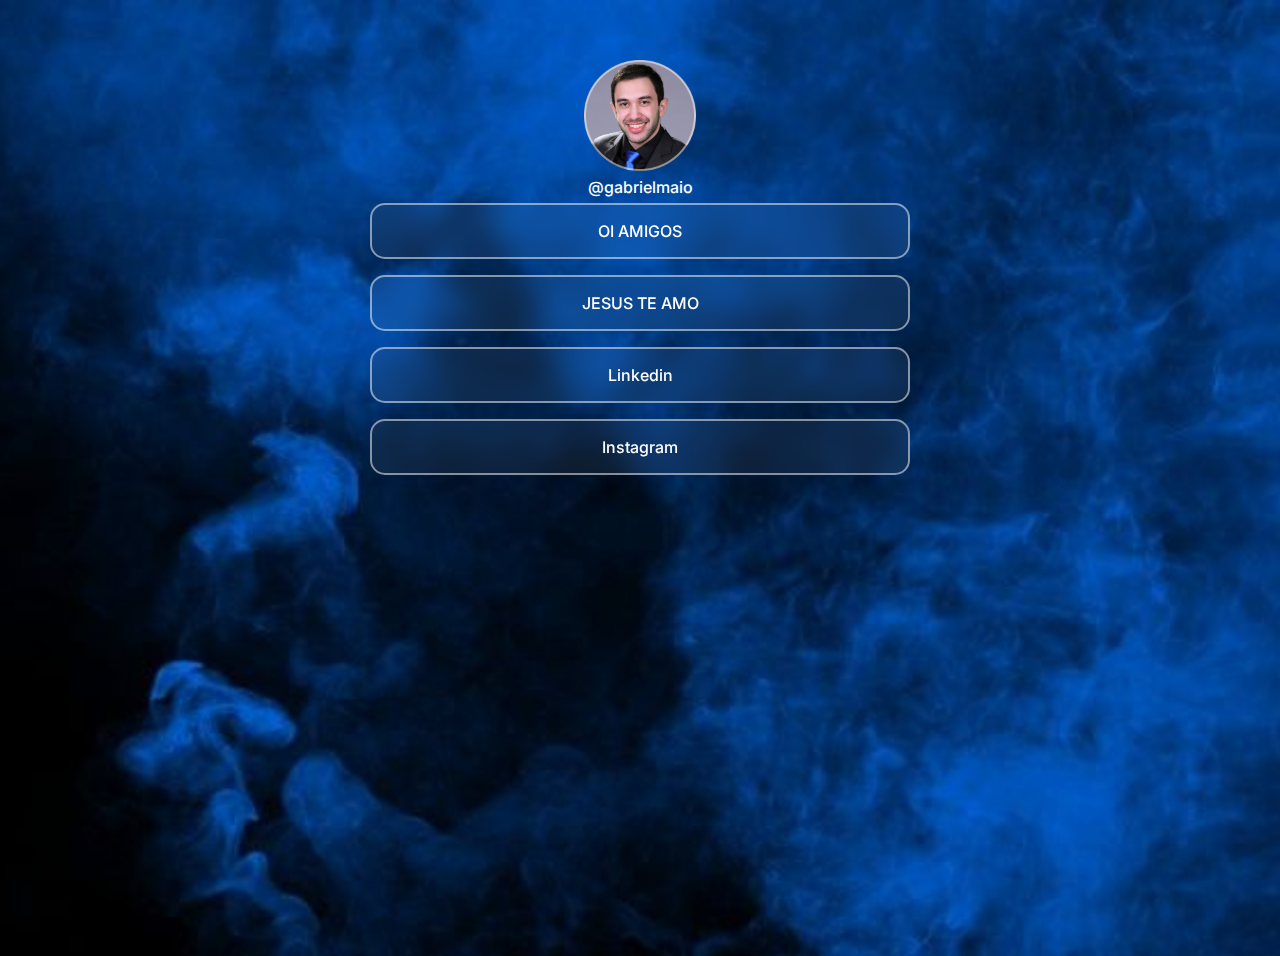
<file: index2.html>
<!DOCTYPE html>
<html lang="pt-br">
  <head>
    <link rel="preconnect" href="https://fonts.googleapis.com" />
    <link rel="preconnect" href="https://fonts.gstatic.com" crossorigin />
    <link
      href="https://fonts.googleapis.com/css2?family=Inter:wght@400;500&display=swap"
      rel="stylesheet"
    />

    <meta charset="UTF-8" />
    <meta name="viewport" content="width=device-width, initial-scale=1.0" />
    <title>DevLinks</title>
    <link rel="stylesheet" href="style.css" />
  </head>
  <body>
    <div id="container">
      <div id="profile">
        <img
          src="./assets/assets/avatargabs.png"
          alt="Foto de Gabriel, usado terno em fundo preto."
        />
        <p>@gabrielmaio</p>
      </div>
      <ul>
        <li>
          <a href="#">OI AMIGOS</a>
        </li>

        <li>
          <a href="#">JESUS TE AMO</a>
        </li>

        <li>
          <a href="https://linkedin.com/in/gabrielmaio/" target="_blank"
            >Linkedin</a
          >
        </li>

        <li>
          <a href="https://instagram.com/gabrielmaio" target="_blank"
            >Instagram</a
          >
        </li>
      </ul>
    </div>
  </body>
</html>
</file>
<file: style.css>
* {
  margin: 0;
  padding: 0;
  box-sizing: border-box;
}

:root {
  --text-color: white;
  --bg-url: url(./assets/assets/modoescuro2.jpg);
  --stroke-color: rgba(255, 255, 255, 0.5);
  --surface-color: rgba(255, 255, 255, 0.05);
  --surface-color-hover: rgba(0, 0, 0, 0.02);
  --highlight-color: rgba(255, 255, 255, 0.2);
  --switch-bg-url: url(./assets/assets/moon-stars.svg);

}
.light {
  --text-color: rgb(1, 9, 80);
  --bg-url: url(./assets/assets/claro.jpeg);
  --stroke-color: rgba(1, 9, 80, 0.5);
  --surface-color: rgba(1, 9, 80, 0.05);
  --surface-color-hover: rgba(1, 9, 80, 0.02);
  --highlight-color: rgba(1, 9, 80, 0.1);
  --switch-bg-url: url(./assets/assets/sun.svg);
}
body {
  /*
    background-image: url(./assets/assets/bg-mobile.jpg);
    background-repeat: no-repeat;
    background-position: center;
    background-size: cover;
*/

  /*background: color image repeat position/size */
  background: var(--bg-url) no-repeat top center/cover;
  height: 100vh;
}

body * {
  font-family: "Inter", sans-serif;
  color: var(--text-color);
}

#container {
  width: 100%;
  max-width: 588px;
  margin: 56px auto 0px;
  padding: 0 24px;
}

#profile {
  text-align: center;
  padding: 4px;
  margin-top: 8px;
}

#profile img {
  width: 112px;
}

#profile p {
  font-weight: 500;
  line-height: 24px;
}
#switch {
  position: relative;
  width: 64px;
  margin: 24px auto;

}

#switch button {
  width: 32px;
  height: 32px;
  background: white var(--switch-bg-url) no-repeat center;
  border: 0;
  border-radius: 50%;
  position: absolute;
  top: 50%;
  left: 0;
  z-index: 1;
  transform: translateY(-50%);

  animation: slide-back .4s;
 
}
.light #switch button {
  animation: slide-in .4s forwards;
}

#switch button:hover {
  outline: 8px solid var(--highlight-color);
}

#switch span {
  display: block;
  width: 64px;
  height: 24px;

  background: var(--surface-color);
  border: 1px solid (--stroke-color);
  backdrop-filter: blur(4px);
  border-radius: 9999px;
}

/* links */
ul {
  list-style: none;

  display: flex;
  flex-direction: column;

  gap: 16px;
}

ul li a {
  display: flex;
  align-items: center;
  justify-content: center;

  padding: 16px 24px;

  background: var(--surface-color);
  border: 2px solid var(--stroke-color);
  border-radius: 15px;

  backdrop-filter: blur(10px);

  text-decoration: none;
  font-weight: 500;

  transition: background 0.2s;
}
/* pseudo-selector */
ul li a:hover {
  background: var(--surface-color-hover);
  border: 2px solid var(--text-color);
}

/* icones */
#icones {
  display: flex;
  justify-content: center;

  padding: 24px 0;

  font-size: 24px;
}

#icones a {
  display: flex;
  align-items: center;
  justify-content: center;
  padding: 16px;

  transition: background 0.2s;
  border-radius: 50%;
}
#icones a:hover {
  background: var(--highlight-color);
}

footer {
  padding: 24px 0;
  text-align: center;
  text-decoration: none;
}

@media (min-width: 700px) {
  :root {
    --bg-url:url(./assets/assets/modoescuro2.jpg);
  }
  .light {
    --bg-url: url(./assets/assets/claro.jpeg);
  }
}
@keyframes slide-in {
from {
  left: 0;
}
to {
  left: 50%;
}
}
@keyframes slide-back {
  from {
    left: 50%;
  }
  to {
    left: 0;
  }
}
</file>
